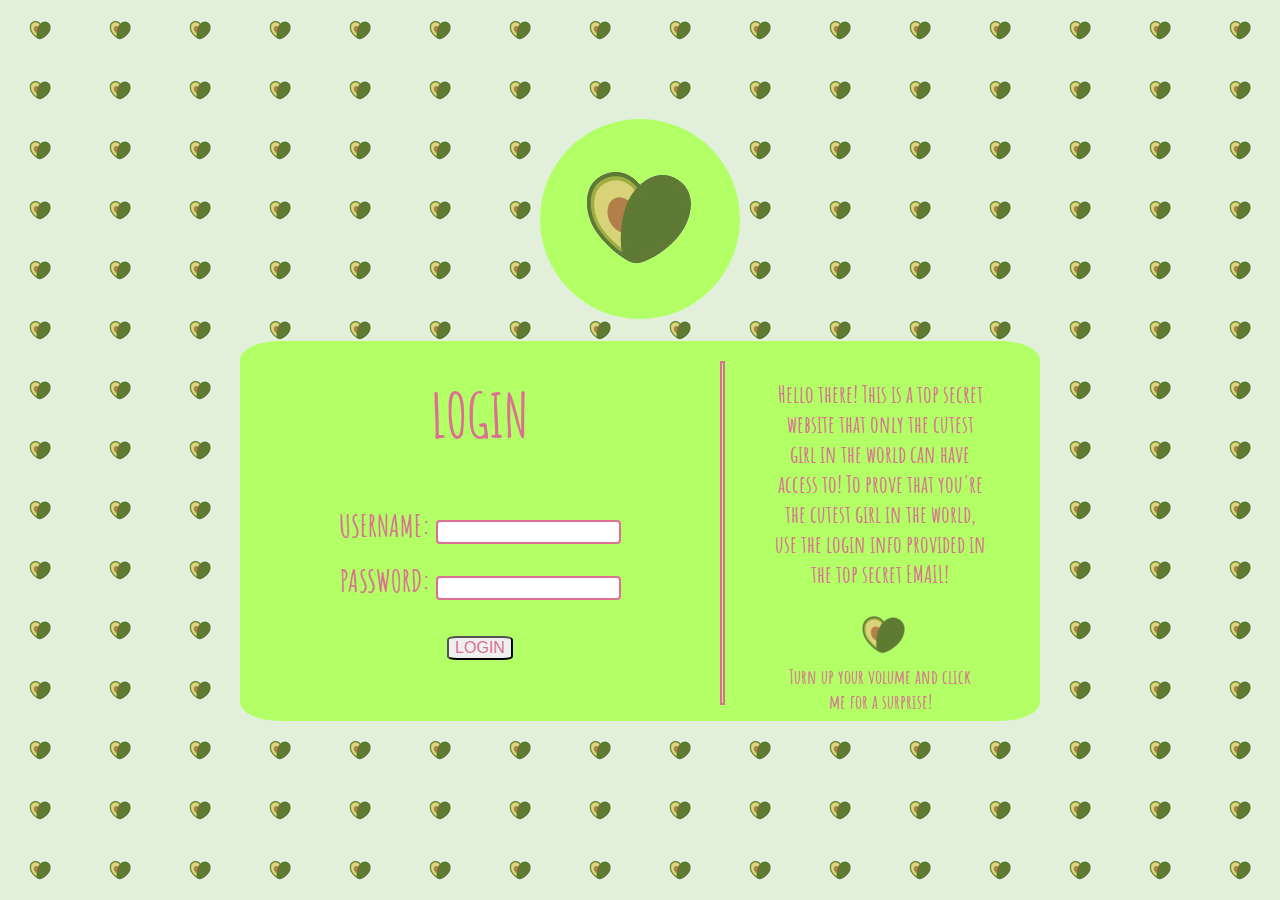
<file: index.html>
<html>
	<head>
		<title>YVL | LOGIN</title>
		<link rel="stylesheet" type="text/css" href="css/style.css" />
		<link rel="icon" type="image/png" sizes="96x96" href="images/favicon-96x96.png" />
		<script type="text/javascript" src="js/script.js"></script>
	</head>
	<body>
		<div id="logoHolder">
			<img src="images/cropavo.png" id="logo" />
		</div>
		<div id="loginHolder">
			<div id="login">
				<br /><br />
				<span id="loginText">LOGIN</span>
				<br /><br /><br /><br />
					<span class="formText">USERNAME: </span> <input type="text" name="user" class="inputField"><br/><br/>
					<span class="formText">PASSWORD: </span> <input type="text" name="pass" class="inputField"><br /><br /><br />
					<button onclick="login();" id="submit">LOGIN</button>
			</div>
			<div id="border">
			</div>
			<div id="third">
				<div id="introText">Hello there! This is a top secret website that only the cutest girl in the world can have access to! To prove that you're the cutest girl in the world, use the login info provided in the top secret EMAIL!
				</div>
				<div id="vm">
					<img id="butt" onclick="playAudio('audio/iconic');" src="images/cropavo_1_40.png" />
					<div id="clickMe">Turn up your volume and click me for a surprise!</div>
				</div>
			</div>
		</div>
	</body>
</html>
</file>
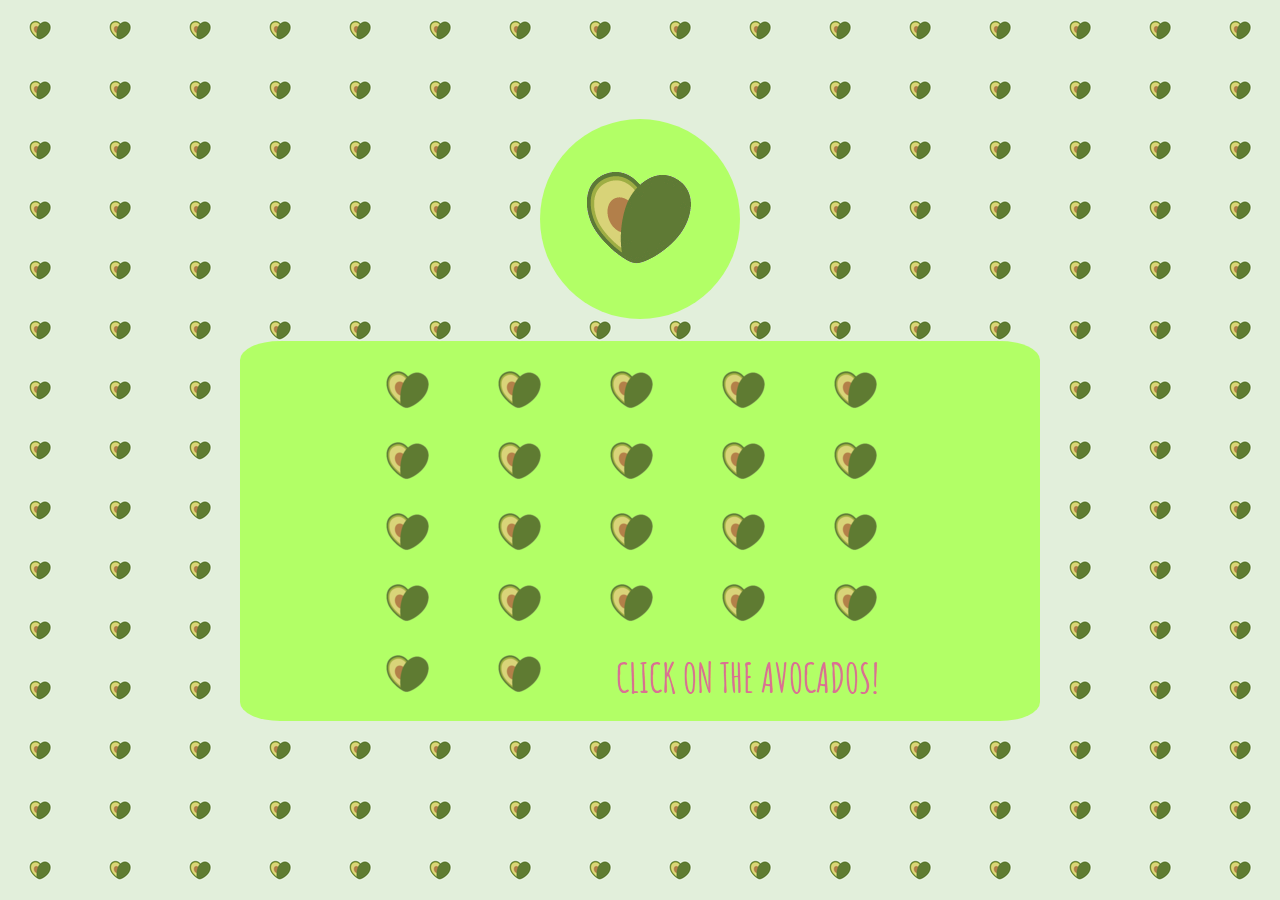
<file: webPages/grid.html>
<html>
	<head>
		<title>Yan's Voice Logs</title>
		<link rel="stylesheet" type="text/css" href="../css/styleGrid.css" />
		<link rel="icon" type="image/png" sizes="96x96" href="../images/favicon-96x96.png" />
		<script type="text/javascript" src="../js/script.js"></script>
	</head>
	<body>
		<div id="logoHolder">
			<img src="../images/cropavo.png" id="logo" />
		</div>
		<div id="gridBack">
			<div id="gridHolder">
				<table id="grid">
					<tr class="row">
						<td class="cell"><img onclick="playAudio('../audio/ily/1');" src="../images/cropavo_1_40.png"></td>
						<td class="cell"><img onclick="playAudio('../audio/ily/2');"  src="../images/cropavo_1_40.png"></td>
						<td class="cell"><img onclick="playAudio('../audio/ily/3');" src="../images/cropavo_1_40.png"></td>
						<td class="cell"><img onclick="playAudio('../audio/ily/4');" src="../images/cropavo_1_40.png"></td>
						<td class="cell"><img onclick="playAudio('../audio/ily/5');" src="../images/cropavo_1_40.png"></td>
					</tr>
					<tr class="row">
						<td class="cell"><img onclick="playAudio('../audio/ily/6');" src="../images/cropavo_1_40.png"></td>
						<td class="cell"><img onclick="playAudio('../audio/ily/7');" src="../images/cropavo_1_40.png"></td>
						<td class="cell"><img onclick="playAudio('../audio/ily/8');" src="../images/cropavo_1_40.png"></td>
						<td class="cell"><img onclick="playAudio('../audio/ily/9');" src="../images/cropavo_1_40.png"></td>
						<td class="cell"><img onclick="playAudio('../audio/ily/10');" src="../images/cropavo_1_40.png"></td>
					</tr>
					<tr class="row">
						<td class="cell"><img onclick="playAudio('../audio/ily/11');" src="../images/cropavo_1_40.png"></td>
						<td class="cell"><img onclick="playAudio('../audio/ily/12');" src="../images/cropavo_1_40.png"></td>
						<td class="cell"><img onclick="playAudio('../audio/ily/13');" src="../images/cropavo_1_40.png"></td>
						<td class="cell"><img onclick="playAudio('../audio/ily/14');" src="../images/cropavo_1_40.png"></td>
						<td class="cell"><img onclick="playAudio('../audio/ily/15');" src="../images/cropavo_1_40.png"></td>
					</tr>
					<tr class="row">
						<td class="cell"><img onclick="playAudio('../audio/ily/16');" src="../images/cropavo_1_40.png"></td>
						<td class="cell"><img onclick="playAudio('../audio/ily/17');" src="../images/cropavo_1_40.png"></td>
						<td class="cell"><img onclick="playAudio('../audio/ily/18');" src="../images/cropavo_1_40.png"></td>
						<td class="cell"><img onclick="playAudio('../audio/ily/19');" src="../images/cropavo_1_40.png"></td>
						<td class="cell"><img onclick="playAudio('../audio/ily/20');" src="../images/cropavo_1_40.png"></td>
					</tr>
					<tr class="row">
						<td class="cell"><img onclick="playAudio('../audio/ily/21');" src="../images/cropavo_1_40.png"></td>
						<td class="cell"><img onclick="playAudio('../audio/ily/22');" src="../images/cropavo_1_40.png"></td>
					</tr>
				</table>
			</div>
			<div id="text">CLICK ON THE AVOCADOS!</div>
		</div>
	</body>
</html>
</file>
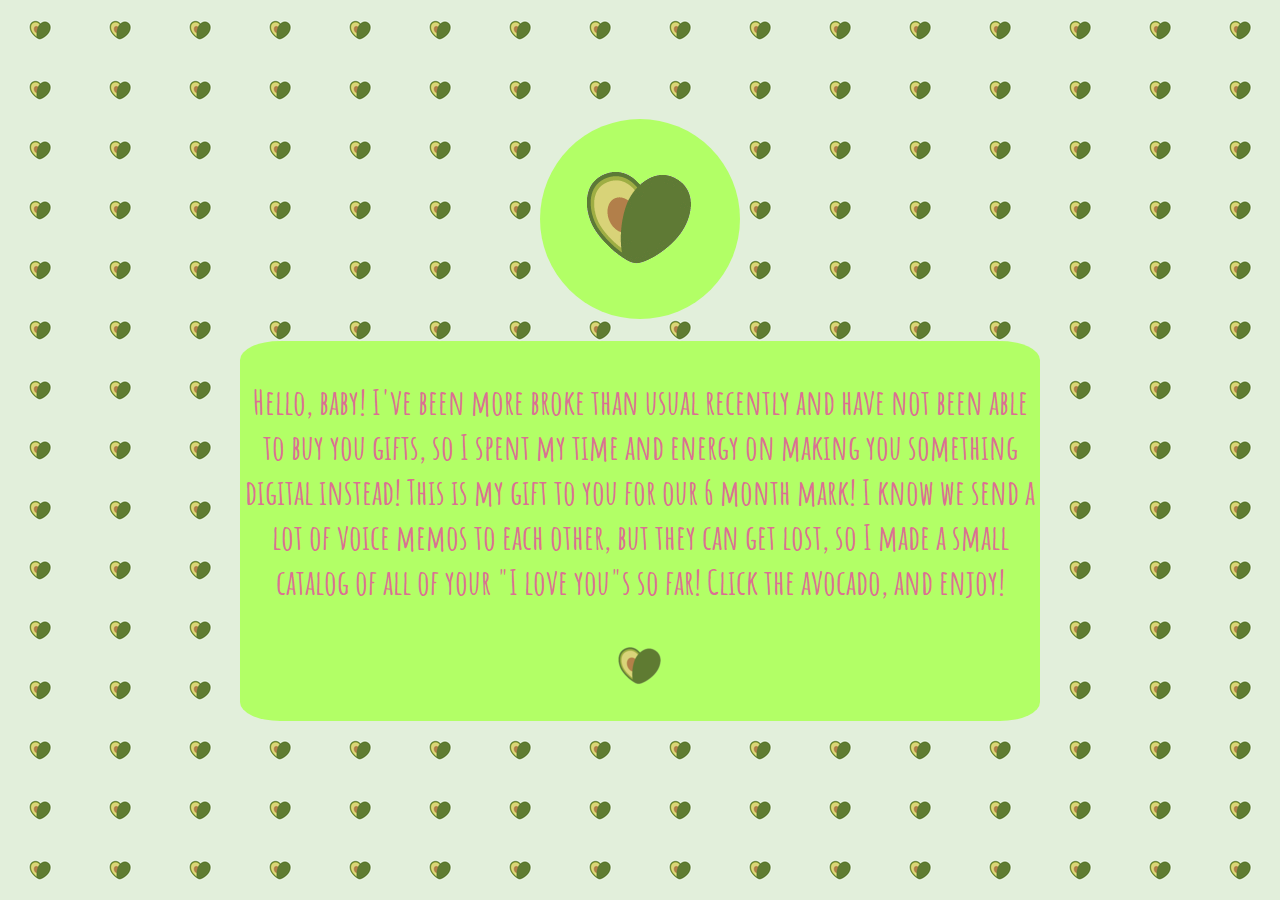
<file: webPages/letter.html>
<html>
	<head>
		<title>YVL | LETTER</title>
		<link rel="icon" type="image/png" sizes="96x96" href="../images/favicon-96x96.png" />
		<link rel="stylesheet" type="text/css" href="../css/styleLetter.css" />
		<script type="text/javascript" src="../js/script.js"></script>
	</head>
	<body>
		<div id="logoHolder">
			<img src="../images/cropavo.png" id="logo" />
		</div>
		<div id="letterHolder">
			<div id="letter">
				Hello, baby! I've been more broke than usual recently and have not been able to buy you gifts, so I spent my time and energy on making you something digital instead! This is my gift to you for our 6 month mark! I know we send a lot of voice memos to each other, but they can get lost, so I made a small catalog of all of your "I love you"s so far! Click the avocado, and enjoy!
			</div>
			<img onclick="letter();" id="butt" src="../images/cropavo_1_40.png" />
		</div>
	</body>
</html>
</file>
<file: css/style.css>
@import url('https://fonts.googleapis.com/css?family=Amatic+SC:400,700&display=swap');
body
{
	background-image: url(../images/back_1_20.png);
}
#logoHolder
{
	text-align: center;
	margin: auto;
	position: relative;
	top: 12.5%;
	background-color: #B2FF66;
	border-radius: 50%;
	width: 200px;
	height: 200px;
}
#logo
{
	display: block;
	position: absolute;
	left: 43px;
	top: 47.5px;
}
#loginHolder
{
	background-color: #B2FF66;
	width: 800px;
	height: 380px;
	border-radius:5%;
	position: relative;
	margin: auto;
	top: 15%;
	text-align: center;
}
#login
{
	position: absolute;
	width: 60%;
	height: 370px;
}
#loginText
{
	font-size: 60px;
	color: #DB7093;
	font-family: 'Amatic SC', cursive;
	font-weight: bolder;
}
.formText
{
	font-size: 30px;
	color: #DB7093;
	font-family: 'Amatic SC', cursive;
	font-weight: bold;
}
.inputField
{
	border: 2px solid #DB7093;
	border-radius: 4px;
	height: 24px;
}
#submit
{
	color: #DB7093;
	font-size: 16px;
	border-radius: 15%;
}
#border
{
	position: absolute;
	left: 60%;
	top: 20px;
	width: 1px;
	height: 340px;
	border: 2px solid #DB7093;
}
#third
{
	position: absolute;
	left: 65%;
	width: 30%;
	height: 380px;
}
#introText
{
	position: absolute;
	top: 10%;
	left: 5%;
	width: 90%; 
	font-family: 'Amatic SC', cursive;
	color: #DB7093;
	font-size: 24px;
	font-weight: bold;
}
#butt
{
	position: absolute;
	top: 72%;
	margin: auto;
	left: 42%; 
	display: block;
}
#clickMe
{
	width: 80%;
	font-family: 'Amatic SC', cursive;
	color: #DB7093;
	font-size: 20px;
	position: absolute;
	top: 85%;
	left: 10%;
	font-weight: bold;
}
</file>
<file: css/styleGrid.css>
@import url('https://fonts.googleapis.com/css?family=Amatic+SC:400,700&display=swap');
body
{
	background-image: url(../images/back_1_20.png);
}
#logoHolder
{
	text-align: center;
	margin: auto;
	position: relative;
	top: 12.5%;
	background-color: #B2FF66;
	border-radius: 50%;
	width: 200px;
	height: 200px;
}
#logo
{
	display: block;
	position: absolute;
	left: 43px;
	top: 47.5px;
}
#gridBack
{
	background-color: #B2FF66;
	width: 800px;
	height: 380px;
	border-radius:5%;
	position: relative;
	margin: auto;
	top: 15%;
	text-align: center;
}
#gridHolder
{
	position: absolute;
	left: 10%;
}
#grid
{
	border-collapse: separate;
	border-spacing: 4rem 1.745rem;
}
.cell
{

	text-align: center;
}
#text
{
	font-family: 'Amatic SC', cursive;
	font-weight: bolder;
	font-size: 40px;
	color: #DB7093;
	position: absolute;
	top: 82%;
	left: 47%;

}
</file>
<file: css/styleLetter.css>
@import url('https://fonts.googleapis.com/css?family=Amatic+SC:400,700&display=swap');
body
{
	background-image: url(../images/back_1_20.png);
}
#logoHolder
{
	text-align: center;
	margin: auto;
	position: relative;
	top: 12.5%;
	background-color: #B2FF66;
	border-radius: 50%;
	width: 200px;
	height: 200px;
}
#logo
{
	display: block;
	position: absolute;
	left: 43px;
	top: 47.5px;
}
#letterHolder
{
	background-color: #B2FF66;
	width: 800px;
	height: 380px;
	border-radius:5%;
	position: relative;
	margin: auto;
	top: 15%;
	text-align: center;
}
#letter
{
	text-align: center;
	position: absolute;
	color: #DB7093;
	font-family: 'Amatic SC', cursive;
	font-weight: bolder;
	font-size: 35px;
	top: 10%;
}
#butt
{
	position: relative;
	top: 80%;
}
</file>
